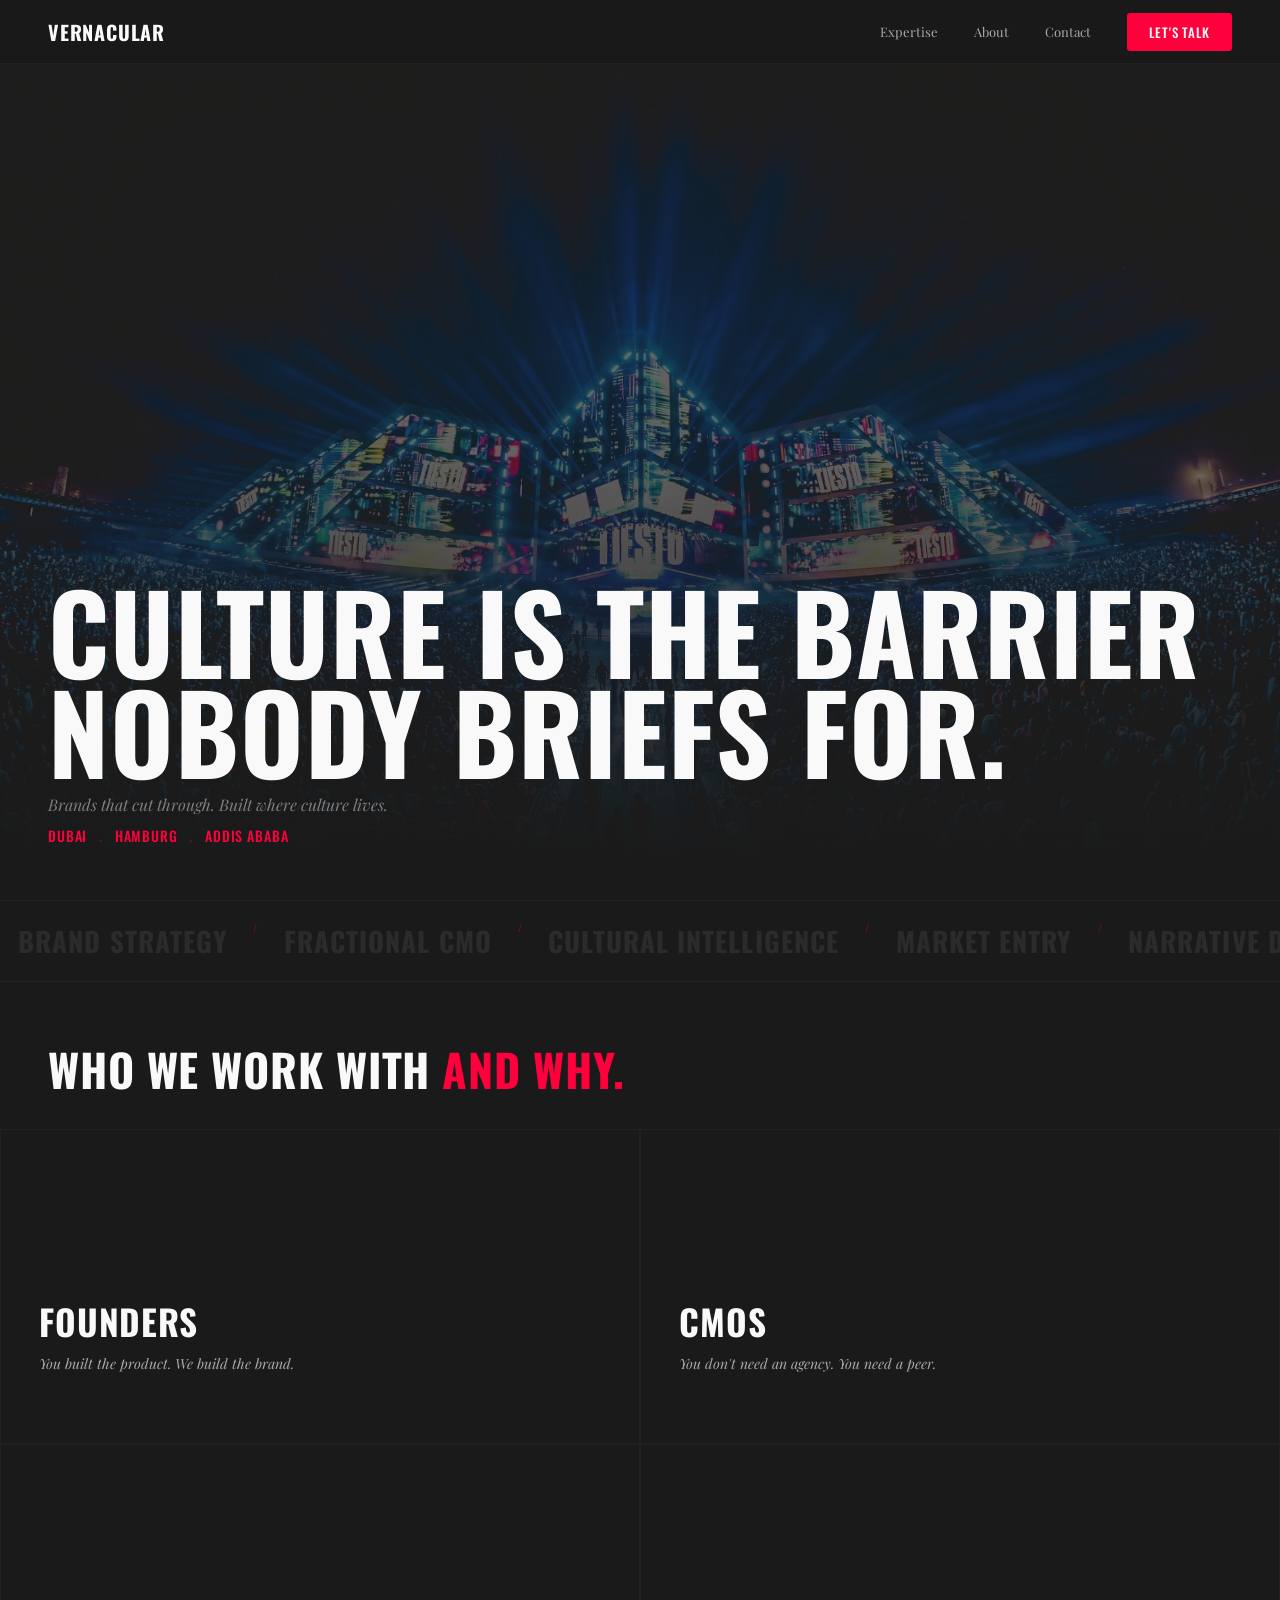
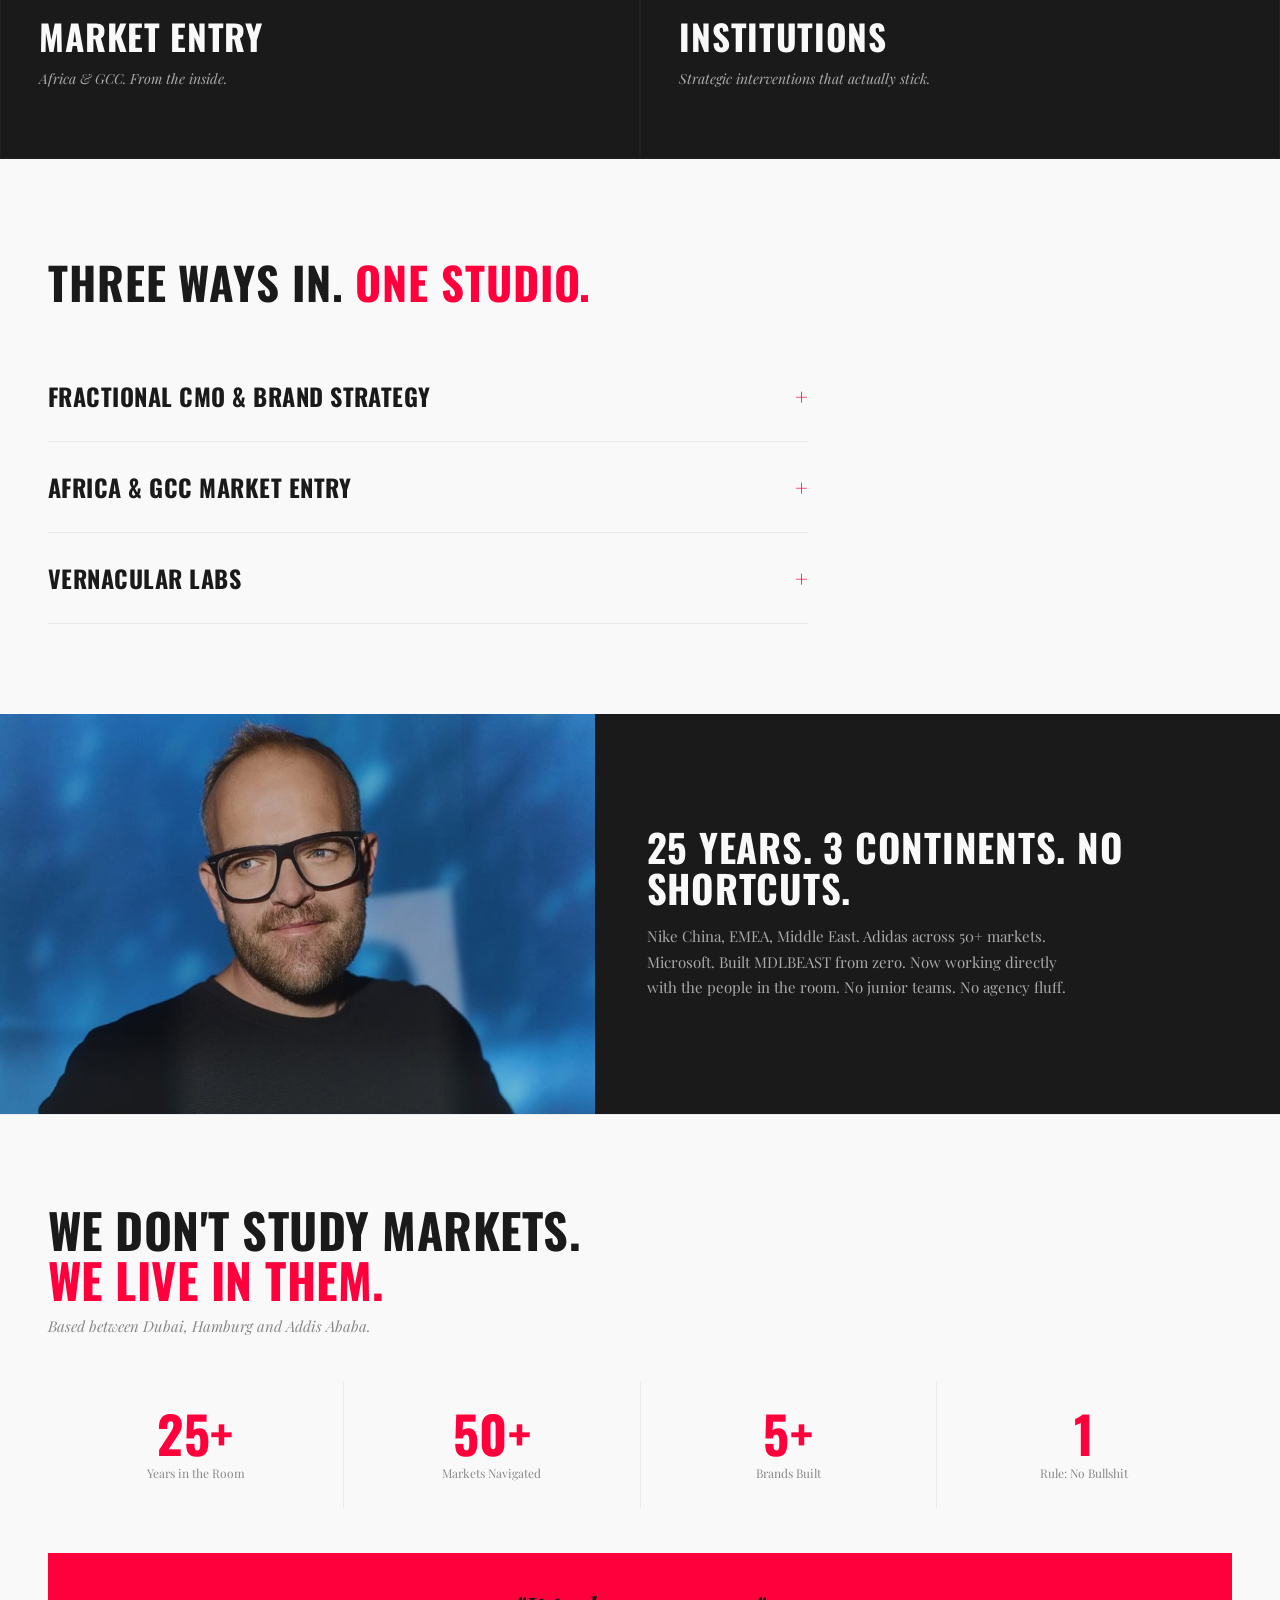
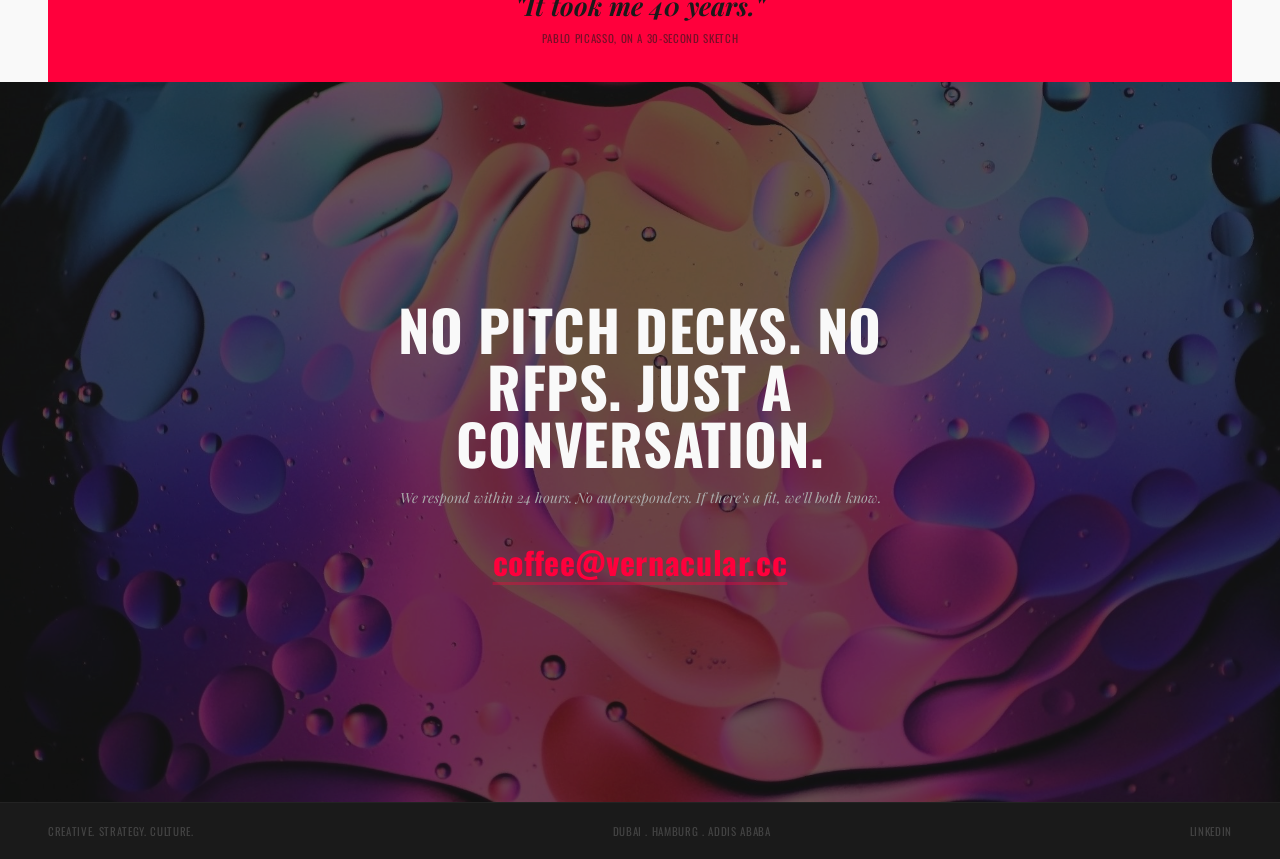
<file: index.html>
<!DOCTYPE html>
<html lang="en">
<head>
  <meta charset="UTF-8">
  <meta name="viewport" content="width=device-width, initial-scale=1.0">
  <title>Vernacular | Creative. Strategy. Culture.</title>
  <meta name="description" content="Culture is the barrier nobody briefs for. Brand strategy, fractional CMO, cultural intelligence and market entry across Dubai, Hamburg and Addis Ababa.">
  <meta property="og:title" content="Vernacular | Creative. Strategy. Culture.">
  <meta property="og:description" content="Brands that cut through. Built where culture lives. Dubai, Hamburg, Addis Ababa.">
  <meta property="og:type" content="website">
  <meta property="og:url" content="https://vernacular.cc">
  <meta name="twitter:card" content="summary_large_image">
  <meta name="keywords" content="brand strategy Dubai, fractional CMO, cultural intelligence Africa, market entry GCC, brand consulting Addis Ababa, creative strategy, executive coaching">
  <link rel="icon" type="image/x-icon" href="favicon.ico">
  <link rel="icon" type="image/png" sizes="32x32" href="assets/images/favicon-32.png">
  <link rel="apple-touch-icon" sizes="192x192" href="assets/images/favicon-192.png">
  <link rel="canonical" href="https://vernacular.cc">
  <link rel="stylesheet" href="css/style.css">
  <script async src="https://www.googletagmanager.com/gtag/js?id=G-Y31WTXG2T3"></script>
  <script>window.dataLayer=window.dataLayer||[];function gtag(){dataLayer.push(arguments);}gtag('js',new Date());gtag('config','G-Y31WTXG2T3');</script>
</head>
<body>

  <nav>
    <a href="#home" class="nav-wm">Vernacular</a>
    <div class="nav-toggle"><span></span><span></span><span></span></div>
    <div class="nav-links">
      <a href="#expertise">Expertise</a>
      <a href="#about">About</a>
      <a href="#contact">Contact</a>
      <a href="mailto:coffee@vernacular.cc" class="nav-cta">Let's Talk</a>
    </div>
  </nav>

  <!-- HERO -->
  <section id="home">
    <div class="hero-media">
      <img src="assets/images/hero-bg.jpg" alt="MDLBEAST Soundstorm">
    </div>
    <div class="hero-content">
      <h1 class="reveal">Culture is the barrier nobody briefs for.</h1>
      <p class="hero-sub reveal">Brands that cut through. Built where culture lives.</p>
      <p class="hero-loc reveal">Dubai <span class="dot">.</span> Hamburg <span class="dot">.</span> Addis Ababa</p>
    </div>
  </section>

  <!-- TICKER -->
  <div class="ticker-wrap">
    <div class="ticker">
      <span>Brand Strategy</span><span class="sep">/</span>
      <span>Fractional CMO</span><span class="sep">/</span>
      <span>Cultural Intelligence</span><span class="sep">/</span>
      <span>Market Entry</span><span class="sep">/</span>
      <span>Narrative Design</span><span class="sep">/</span>
      <span>Workshops</span><span class="sep">/</span>
      <span>Brand Strategy</span><span class="sep">/</span>
      <span>Fractional CMO</span><span class="sep">/</span>
      <span>Cultural Intelligence</span><span class="sep">/</span>
      <span>Market Entry</span><span class="sep">/</span>
      <span>Narrative Design</span><span class="sep">/</span>
      <span>Workshops</span><span class="sep">/</span>
    </div>
  </div>

  <!-- FOUR DOORS -->
  <div class="doors-section">
    <h2 class="doors-headline reveal">Who we work with <span style="color:var(--neon)">and why.</span></h2>
  </div>
  <div class="doors">
    <a href="#expertise" class="door">
      <div class="door-bg"><img src="assets/images/door-founders.jpg" alt="Founders" loading="lazy"></div>
      <div class="door-overlay"></div>
      <div class="door-content">
        <h3>Founders</h3>
        <p>You built the product. We build the brand.</p>
        <div class="door-cta">Scale your brand &rarr;</div>
      </div>
    </a>
    <a href="#expertise" class="door">
      <div class="door-bg"><img src="assets/images/door-cmos.jpg" alt="CMOs" loading="lazy"></div>
      <div class="door-overlay"></div>
      <div class="door-content">
        <h3>CMOs</h3>
        <p>You don't need an agency. You need a peer.</p>
        <div class="door-cta">Get firepower &rarr;</div>
      </div>
    </a>
    <a href="#expertise" class="door">
      <div class="door-bg"><img src="assets/images/door-market.jpg" alt="Market Entry" loading="lazy"></div>
      <div class="door-overlay"></div>
      <div class="door-content">
        <h3>Market Entry</h3>
        <p>Africa &amp; GCC. From the inside.</p>
        <div class="door-cta">Navigate the culture &rarr;</div>
      </div>
    </a>
    <a href="#expertise" class="door">
      <div class="door-bg"><img src="assets/images/door-institutions.jpg" alt="Institutions" loading="lazy"></div>
      <div class="door-overlay"></div>
      <div class="door-content">
        <h3>Institutions</h3>
        <p>Strategic interventions that actually stick.</p>
        <div class="door-cta">Shape the future &rarr;</div>
      </div>
    </a>
  </div>

  <!-- EXPERTISE -->
  <section id="expertise">
    <h2 class="expertise-head reveal">Three ways in. <span class="nc">One studio.</span></h2>
    <div class="acc-wrap">
      <div class="acc-item reveal">
        <div class="acc-head">
          <h3>Fractional CMO &amp; Brand Strategy</h3>
          <span class="acc-icon">+</span>
        </div>
        <div class="acc-body">
          <div class="acc-inner">
            Senior firepower without the full-time overhead. Positioning that pulls its weight. We tear the brief apart, find the truth and build the one idea that changes everything.
            <div class="acc-tag">For Founders &amp; CMOs</div>
          </div>
        </div>
      </div>
      <div class="acc-item reveal">
        <div class="acc-head">
          <h3>Africa &amp; GCC Market Entry</h3>
          <span class="acc-icon">+</span>
        </div>
        <div class="acc-body">
          <div class="acc-inner">
            Enter markets, not minefields. Your strategy deck looks great, but the market doesn't read decks. We live in and understand the Africa/GCC corridor. Save 12 months of expensive mistakes.
            <div class="acc-tag">Cultural Due Diligence / Brand Localisation</div>
          </div>
        </div>
      </div>
      <div class="acc-item reveal">
        <div class="acc-head">
          <h3>Vernacular Labs</h3>
          <span class="acc-icon">+</span>
        </div>
        <div class="acc-body">
          <div class="acc-inner">
            Not a training studio. A strategic weapon. High-stakes interventions, cultural intelligence and ethical AI for embassies, NGOs and the UN. We speak institutional language.
            <div class="acc-tag">Global Delivery / Bilingual (EN+AM)</div>
          </div>
        </div>
      </div>
    </div>
  </section>

  <!-- ROB PORTRAIT SPLIT -->
  <div class="split">
    <div class="split-img">
      <img src="assets/images/rob-bock.jpg" alt="Robert Bock" loading="lazy">
    </div>
    <div class="split-text">
      <h2 class="reveal">25 Years. 3 Continents. No Shortcuts.</h2>
      <p class="reveal">Nike China, EMEA, Middle East. Adidas across 50+ markets. Microsoft. Built MDLBEAST from zero. Now working directly with the people in the room. No junior teams. No agency fluff.</p>
    </div>
  </div>

  <!-- ABOUT -->
  <section id="about">
    <h1 class="about-headline reveal">We don't study markets.<br><span class="nc">We live in them.</span></h1>
    <p class="about-sub reveal">Based between Dubai, Hamburg and Addis Ababa.</p>
    <div class="stats reveal">
      <div class="stat"><div class="stat-num">25+</div><div class="stat-label">Years in the Room</div></div>
      <div class="stat"><div class="stat-num">50+</div><div class="stat-label">Markets Navigated</div></div>
      <div class="stat"><div class="stat-num">5+</div><div class="stat-label">Brands Built</div></div>
      <div class="stat"><div class="stat-num">1</div><div class="stat-label">Rule: No Bullshit</div></div>
    </div>
    <div class="quote-bar">
      <p>"It took me 40 years."</p>
      <div class="attr">Pablo Picasso, on a 30-second sketch</div>
    </div>
  </section>

  <!-- CONTACT -->
  <section id="contact">
    <div class="contact-bg">
      <img src="assets/images/contact-bg.jpg" alt="" loading="lazy">
    </div>
    <div class="contact-inner reveal">
      <h2>No pitch decks. No RFPs. Just a conversation.</h2>
      <p class="contact-note">We respond within 24 hours. No autoresponders. If there's a fit, we'll both know.</p>
      <a href="mailto:coffee@vernacular.cc" class="contact-email">coffee@vernacular.cc</a>
    </div>
  </section>

  <footer>
    <span>Creative. Strategy. Culture.</span>
    <span>Dubai . Hamburg . Addis Ababa</span>
    <a href="https://www.linkedin.com/in/robbock/" target="_blank" rel="noopener">LinkedIn</a>
  </footer>

  <script src="js/main.js"></script>
</body>
</html>
</file>
<file: css/style.css>
@import url('https://fonts.googleapis.com/css2?family=Oswald:wght@400;500;600;700&family=Playfair+Display:ital,wght@0,400;0,500;0,700;1,400&display=swap');

:root {
  --charcoal: #1A1A1A;
  --alabaster: #F9F9F9;
  --neon: #FF003C;
  --muted: #888;
  --muted-light: #aaa;
  --font-display: 'Oswald', sans-serif;
  --font-serif: 'Playfair Display', serif;
  --nav-h: 64px;
}

*, *::before, *::after { margin: 0; padding: 0; box-sizing: border-box; }
::selection { background: var(--neon); color: var(--charcoal); }
html { scroll-behavior: smooth; -webkit-font-smoothing: antialiased; -moz-osx-font-smoothing: grayscale; }
body { font-family: var(--font-serif); background: var(--charcoal); color: var(--alabaster); overflow-x: hidden; }
a { color: inherit; text-decoration: none; }
img { max-width: 100%; height: auto; display: block; }

nav {
  position: fixed; top: 0; left: 0; width: 100%; height: var(--nav-h);
  z-index: 100; display: flex; align-items: center; justify-content: space-between;
  padding: 0 clamp(20px, 4vw, 48px);
  background: rgba(26,26,26,0.92); backdrop-filter: blur(24px); -webkit-backdrop-filter: blur(24px);
  border-bottom: 1px solid rgba(255,255,255,0.04); transition: transform 0.4s ease;
}
nav.hide { transform: translateY(-100%); }
.nav-wm { font-family: var(--font-display); font-size: 20px; font-weight: 700; letter-spacing: 0.04em; text-transform: uppercase; }
.nav-links { display: flex; align-items: center; gap: clamp(16px,3vw,36px); }
.nav-links a { font-family: var(--font-serif); font-size: 13px; color: var(--muted-light); transition: color 0.2s; }
.nav-links a:hover { color: var(--alabaster); }
.nav-cta { font-family: var(--font-display) !important; background: var(--neon); color: var(--alabaster) !important; padding: 9px 22px; border-radius: 3px; font-size: 12px; font-weight: 500; letter-spacing: 0.07em; text-transform: uppercase; transition: opacity 0.2s; }
.nav-cta:hover { opacity: 0.85; }
.nav-toggle { display: none; cursor: pointer; z-index: 101; flex-direction: column; gap: 5px; }
.nav-toggle span { width: 22px; height: 1.5px; background: var(--alabaster); transition: 0.3s; }

#home { min-height: 100vh; display: flex; flex-direction: column; justify-content: flex-end; padding: 0 clamp(20px,4vw,48px) clamp(40px,6vh,72px); position: relative; overflow: hidden; }
.hero-media { position: absolute; inset: 0; z-index: 0; }
.hero-media img { width: 100%; height: 100%; object-fit: cover; opacity: 0.35; }
.hero-media::after { content: ''; position: absolute; inset: 0; background: linear-gradient(to top, var(--charcoal) 5%, transparent 50%); }
.hero-content { position: relative; z-index: 1; }
.hero-content h1 { font-family: var(--font-display); font-weight: 700; font-size: clamp(3.2rem,8.5vw,7rem); line-height: 0.92; letter-spacing: 0.01em; text-transform: uppercase; }
.hero-sub { font-family: var(--font-serif); font-size: 16px; font-style: italic; color: rgba(249,249,249,0.45); margin-top: 14px; }
.hero-loc { font-family: var(--font-display); font-size: 14px; color: var(--neon); margin-top: 10px; font-weight: 500; letter-spacing: 0.06em; text-transform: uppercase; }
.hero-loc .dot { opacity: 0.35; margin: 0 8px; }

.ticker-wrap { overflow: hidden; padding: 20px 0; border-top: 1px solid rgba(255,255,255,0.04); border-bottom: 1px solid rgba(255,255,255,0.04); }
.ticker { display: flex; width: max-content; animation: ticker-scroll 22s linear infinite; }
.ticker span { font-family: var(--font-display); font-size: clamp(1.2rem,2.2vw,1.7rem); font-weight: 700; white-space: nowrap; padding: 0 clamp(10px,1.5vw,18px); text-transform: uppercase; letter-spacing: 0.04em; color: rgba(255,255,255,0.08); }
.ticker .sep { color: var(--neon); font-size: 0.6em; vertical-align: middle; padding: 0 8px; opacity: 0.4; }
@keyframes ticker-scroll { 0% { transform: translateX(0); } 100% { transform: translateX(-50%); } }

.doors-section { padding: clamp(48px,6vh,72px) clamp(20px,4vw,48px) 0; }
.doors-headline { font-family: var(--font-display); font-size: clamp(1.8rem,3.5vw,2.8rem); font-weight: 700; text-transform: uppercase; letter-spacing: 0.02em; margin-bottom: clamp(20px,3vh,36px); }
.doors { display: grid; grid-template-columns: 1fr 1fr; }
.door { position: relative; overflow: hidden; min-height: clamp(220px,35vh,340px); display: flex; flex-direction: column; justify-content: flex-end; border: 0.5px solid rgba(255,255,255,0.03); cursor: pointer; }
.door-bg { position: absolute; inset: 0; opacity: 0; transition: opacity 0.6s ease; }
.door-bg img { width: 100%; height: 100%; object-fit: cover; }
.door:hover .door-bg { opacity: 0.35; }
.door-overlay { position: absolute; inset: 0; background: linear-gradient(to top, rgba(26,26,26,0.92) 15%, rgba(26,26,26,0.3) 55%, transparent); }
.door-content { position: relative; z-index: 1; padding: clamp(20px,3vw,40px); }
.door-content h3 { font-family: var(--font-display); font-size: clamp(1.5rem,2.8vw,2.2rem); font-weight: 700; text-transform: uppercase; letter-spacing: 0.02em; }
.door-content p { font-family: var(--font-serif); font-size: 14px; font-style: italic; color: var(--muted-light); margin-top: 6px; max-width: 260px; line-height: 1.5; }
.door-cta { font-family: var(--font-display); font-size: 12px; color: var(--neon); margin-top: 14px; font-weight: 500; letter-spacing: 0.05em; text-transform: uppercase; opacity: 0; transform: translateY(6px); transition: opacity 0.35s, transform 0.35s; }
.door:hover .door-cta { opacity: 1; transform: translateY(0); }

#expertise { background: var(--alabaster); color: var(--charcoal); padding: clamp(56px,10vh,112px) clamp(20px,4vw,48px); }
.expertise-head { font-family: var(--font-display); font-size: clamp(1.8rem,3.5vw,2.8rem); font-weight: 700; text-transform: uppercase; letter-spacing: 0.02em; margin-bottom: clamp(28px,4vh,52px); }
.expertise-head .nc { color: var(--neon); }
.acc-wrap { max-width: 760px; }
.acc-item { border-bottom: 1px solid rgba(26,26,26,0.08); }
.acc-head { display: flex; justify-content: space-between; align-items: center; padding: clamp(18px,3vh,28px) 0; cursor: pointer; transition: color 0.2s; }
.acc-head:hover { color: var(--neon); }
.acc-head h3 { font-family: var(--font-display); font-size: clamp(1.1rem,2vw,1.5rem); font-weight: 700; text-transform: uppercase; letter-spacing: 0.02em; }
.acc-icon { font-size: 22px; color: var(--neon); transition: transform 0.3s; font-weight: 300; }
.acc-body { max-height: 0; overflow: hidden; transition: max-height 0.5s ease; }
.acc-body.open { max-height: 300px; }
.acc-inner { padding: 0 0 clamp(18px,3vh,28px); font-family: var(--font-serif); font-size: 15px; color: #555; line-height: 1.7; max-width: 540px; }
.acc-tag { font-family: var(--font-display); font-size: 11px; color: var(--neon); margin-top: 10px; font-weight: 500; letter-spacing: 0.06em; text-transform: uppercase; }

#about { background: var(--alabaster); color: var(--charcoal); padding: clamp(56px,10vh,112px) clamp(20px,4vw,48px) 0; border-top: 1px solid rgba(26,26,26,0.06); }
.about-headline { font-family: var(--font-display); font-size: clamp(1.8rem,4vw,3rem); font-weight: 700; text-transform: uppercase; letter-spacing: 0.01em; line-height: 1.05; max-width: 540px; }
.about-headline .nc { color: var(--neon); }
.about-sub { font-family: var(--font-serif); font-size: 15px; color: var(--muted); margin-top: 10px; font-style: italic; }
.stats { display: grid; grid-template-columns: repeat(4,1fr); gap: 1px; background: rgba(26,26,26,0.06); margin-top: clamp(36px,5vh,64px); }
.stat { background: var(--alabaster); padding: clamp(22px,3vh,40px) 16px; text-align: center; }
.stat-num { font-family: var(--font-display); font-size: clamp(2rem,4vw,3.2rem); font-weight: 700; color: var(--neon); letter-spacing: 0.01em; line-height: 1; }
.stat-label { font-family: var(--font-serif); font-size: 12px; color: var(--muted); margin-top: 6px; }

.quote-bar { background: var(--neon); color: var(--charcoal); padding: clamp(28px,4vh,52px) clamp(20px,4vw,48px); text-align: center; margin-top: clamp(36px,5vh,64px); }
.quote-bar p { font-family: var(--font-serif); font-size: clamp(1.1rem,2vw,1.6rem); font-weight: 700; font-style: italic; line-height: 1.3; }
.quote-bar .attr { font-family: var(--font-display); font-size: 11px; font-style: normal; opacity: 0.6; margin-top: 8px; letter-spacing: 0.06em; text-transform: uppercase; }

.split { display: grid; grid-template-columns: 1fr 1.15fr; min-height: 320px; }
.split-img { position: relative; overflow: hidden; max-height: 400px; }
.split-img img { width: 100%; height: 100%; object-fit: cover; object-position: center 20%; }
.split-text { background: var(--charcoal); color: var(--alabaster); padding: clamp(36px,5vw,72px) clamp(24px,4vw,52px); display: flex; flex-direction: column; justify-content: center; }
.split-text h2 { font-family: var(--font-display); font-size: clamp(1.6rem,3vw,2.6rem); font-weight: 700; text-transform: uppercase; letter-spacing: 0.02em; line-height: 1.05; }
.split-text p { font-family: var(--font-serif); font-size: 15px; color: var(--muted-light); margin-top: 16px; line-height: 1.7; max-width: 420px; }

#contact { min-height: 80vh; display: flex; flex-direction: column; justify-content: center; align-items: center; text-align: center; position: relative; overflow: hidden; padding: clamp(48px,8vh,96px) clamp(20px,4vw,48px); }
.contact-bg { position: absolute; inset: 0; z-index: 0; }
.contact-bg img { width: 100%; height: 100%; object-fit: cover; opacity: 0.55; }
.contact-bg::after { content: ''; position: absolute; inset: 0; background: rgba(26,26,26,0.35); }
.contact-inner { position: relative; z-index: 1; max-width: 520px; }
.contact-inner h2 { font-family: var(--font-display); font-size: clamp(2rem,5vw,3.5rem); font-weight: 700; text-transform: uppercase; letter-spacing: 0.01em; line-height: 1.02; }
.contact-note { font-family: var(--font-serif); font-size: 14px; color: var(--muted-light); margin-top: 16px; line-height: 1.6; font-style: italic; text-align: center; }
.contact-email { font-family: var(--font-display); font-size: clamp(1.2rem,3vw,2rem); font-weight: 700; color: var(--neon); margin-top: 28px; letter-spacing: 0.02em; text-decoration: underline; text-underline-offset: 6px; text-decoration-color: rgba(255,0,60,0.35); transition: text-decoration-color 0.3s; display: inline-block; }
.contact-email:hover { text-decoration-color: var(--neon); }

footer { padding: 20px clamp(20px,4vw,48px); font-size: 11px; color: rgba(255,255,255,0.18); display: flex; justify-content: space-between; align-items: center; border-top: 1px solid rgba(255,255,255,0.04); font-family: var(--font-display); letter-spacing: 0.06em; text-transform: uppercase; }
footer a { transition: color 0.2s; }
footer a:hover { color: var(--neon); }

.reveal { opacity: 0; transform: translateY(28px); transition: opacity 0.7s ease, transform 0.7s ease; }
.reveal.vis { opacity: 1; transform: translateY(0); }

@media (max-width: 768px) {
  .nav-links { display: none; position: fixed; inset: 0; background: var(--charcoal); flex-direction: column; justify-content: center; align-items: center; gap: 28px; z-index: 99; }
  .nav-links.open { display: flex; }
  .nav-links a { font-size: 20px; }
  .nav-toggle { display: flex; }
  .doors { grid-template-columns: 1fr; }
  .split { grid-template-columns: 1fr; }
  .split-img { min-height: 350px; }
  .stats { grid-template-columns: repeat(2,1fr); }
}
</file>
